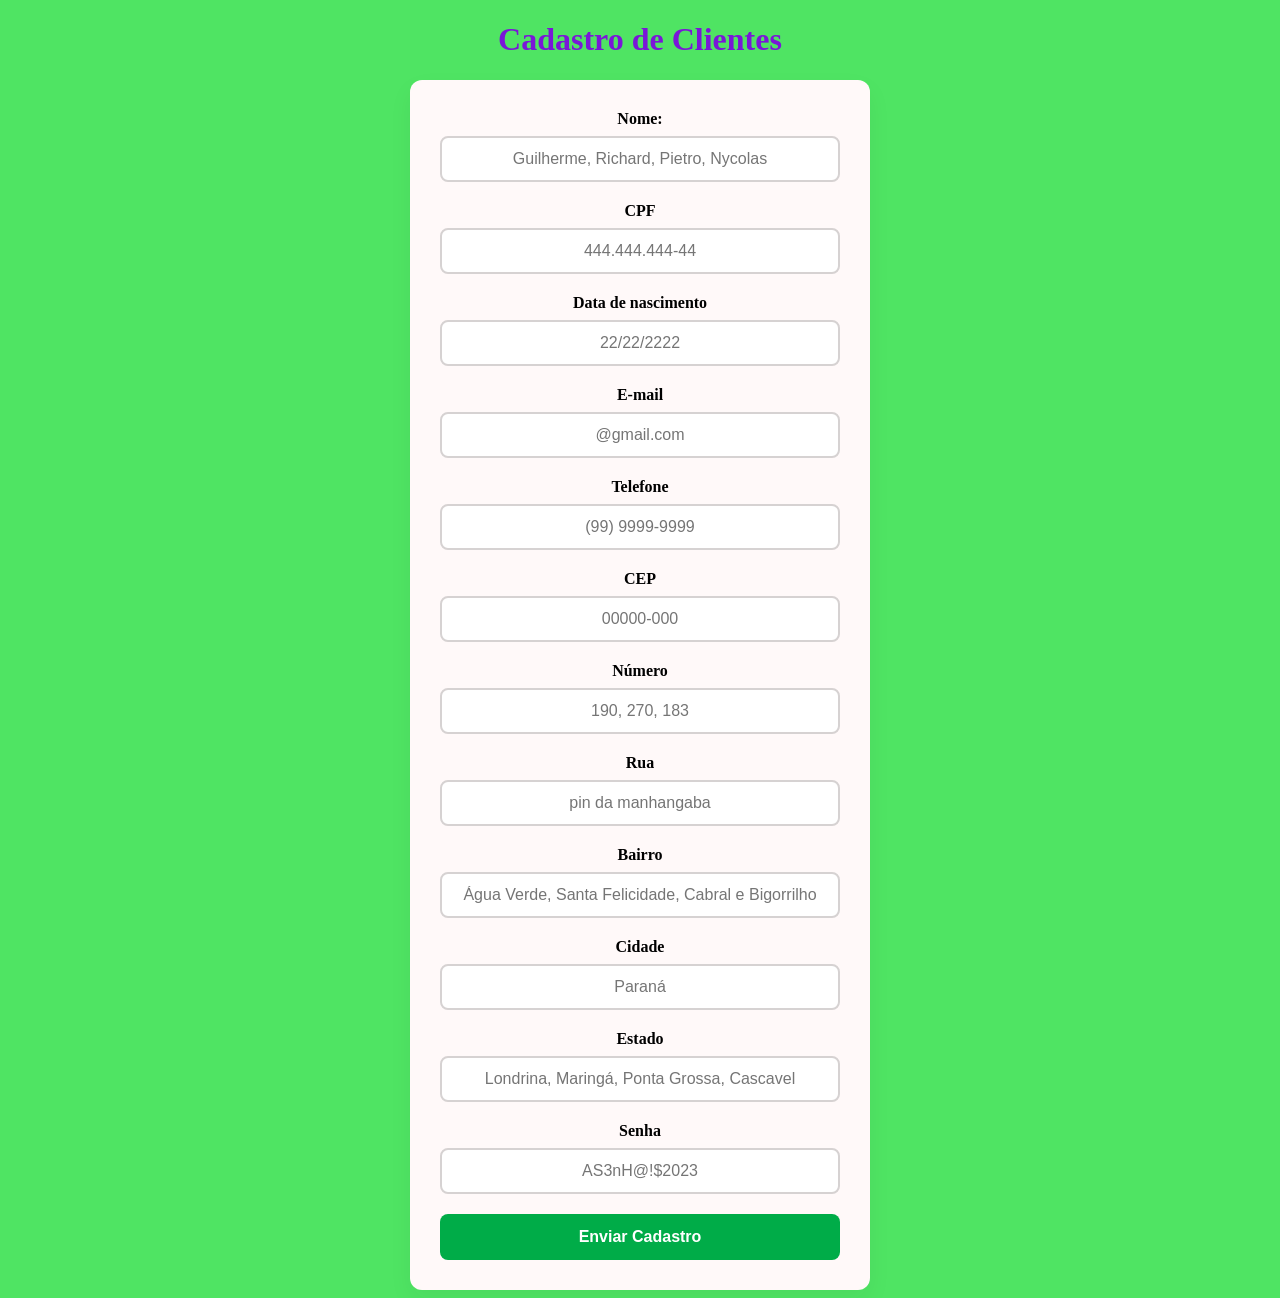
<file: index.html>
<!DOCTYPE html>
<html lang="pt-br">
<head>
    <meta charset="UTF-8">
    <meta name="viewport" content="width=device-width, initial-scale=1.0">
    <link href="style.css" rel="stylesheet">
    <title>Cadastro</title>
    <style>
        body{
            background-color: rgb(79, 228, 99);
        }
        h1{
            color: rgb(122, 22, 216);
            text-align: center;
            font-family: cursive;
        }
    </style>
    <script>
        function pesquisarCEP(valor) {
    var cep = valor.replace(/\D/g, '');
    var resposta = document.getElementById("resposta");

    resposta.textContent = "";
    document.getElementById("rua").value = "";
    document.getElementById("cidade").value = "";
    document.getElementById("bairro").value = "";
    document.getElementById("estado").value = "";

    if (cep.length === 8) {
        const link = "https://viacep.com.br/ws/" + cep + "/json/?callback=preencherEndereco";
        
        var script = document.createElement("script");
        script.src = link;
        document.body.appendChild(script);
    } else {
        resposta.textContent = "CEP digitado incorretamente";
        document.getElementById("cep").value = "";
    }
}

function preencherEndereco(conteudo) {
    if (!("erro" in conteudo)) {
        document.getElementById("rua").value = conteudo.logradouro;
        document.getElementById("cidade").value = conteudo.localidade;
        document.getElementById("bairro").value = conteudo.bairro;
        document.getElementById("estado").value = conteudo.uf; 
        document.getElementById("resposta").textContent = "CEP não encontrado.";
    }
}
function pegar_dados(){
    const dados = {
        nome: document.getElementById("nome").value,
        cpf: document.getElementById("cpf").value,
        datadenascimento: document.getElementById("datadenascimento").value,
        email: document.getElementById("e-mail").value,
        telefone: document.getElementById("telefone").value,
        cep: document.getElementById("cep").value,
        número: document.getElementById("número").value,
        rua: document.getElementById("rua").value,
        bairro: document.getElementById("bairro").value,
        cidade: document.getElementById("cidade").value,
        estado: document.getElementById("estado").value,
        senha: document.getElementById("senha").value
    }
    return JSON.stringify(dados)
}
async function enviar_cadastro(){
    const dados = pegar_dados()
    try{
        const resposta = await fetch("http://10.216.243.227:3001/clientes",{
            method: "POST",
            headers: { "Content-Type": "application/json" },
            body: dados
        })
        if (!resposta.ok) { alert("Error em cadastrar") }
        alert("Cliente cadsatrado com sucesso!!!")
    } catch(error) { alert("Error em cadastrar!" + error.message)}
}


    </script>
</head>
<body>
    <header>

    </header>
    <main>
        <h1>Cadastro de Clientes</h1>
        <form>
            <label for="nome"> Nome:</label>
            <input type="text" id="nome" placeholder="Guilherme, Richard, Pietro, Nycolas" required class="input_text">

            <label for="cpf">CPF</label>
            <input type="text" id="cpf" placeholder="444.444.444-44" required class="input_text">

            <label for="datadenascimento">Data de nascimento</label>
            <input type="text" id="datadenascimento" placeholder="22/22/2222" required class="input_text">

            <label for="e-mail">E-mail</label>
            <input type="text" id="e-mail" placeholder="@gmail.com" required class="input_text">

            <label for="telefone">Telefone</label>
            <input type="text" id="telefone" placeholder="(99) 9999-9999" required class="input_text">

            <label for="cep">CEP</label>
            <input type="text" id="cep" placeholder="00000-000" onblur="pesquisarCEP(this.value)" required class="input_text">
            <p id="resposta"></p>

            <label for="número">Número</label>
            <input type="text" id="número" placeholder="190, 270, 183" required class="input_text">

            <label for="rua">Rua</label>
            <input type="text" id="rua" placeholder="pin da manhangaba" required class="input_text">

            <label for="bairro">Bairro</label>
            <input type="text" id="bairro" placeholder="Água Verde, Santa Felicidade, Cabral e Bigorrilho" required class="input_text">

            <label for="cidade">Cidade</label>
            <input type="text" id="cidade" placeholder="Paraná" required class="input_text">

            <label for="estado">Estado</label>
            <input type="text" id="estado" placeholder="Londrina, Maringá, Ponta Grossa, Cascavel" required class="input_text">

            <label for="senha">Senha</label>
            <input type="text" id="senha" placeholder="AS3nH@!$2023" required class="input_text">

            
                <!-- CEP, Rua, Número, Bairro, Cidade, Estado(UF), Senha-->

            <input type="button" value="Enviar Cadastro" class="btn_enviar" onclick="enviar_cadastro()">
        </form>
    </main>
    <footer>  

    </footer>
</body>
</html>
</file>
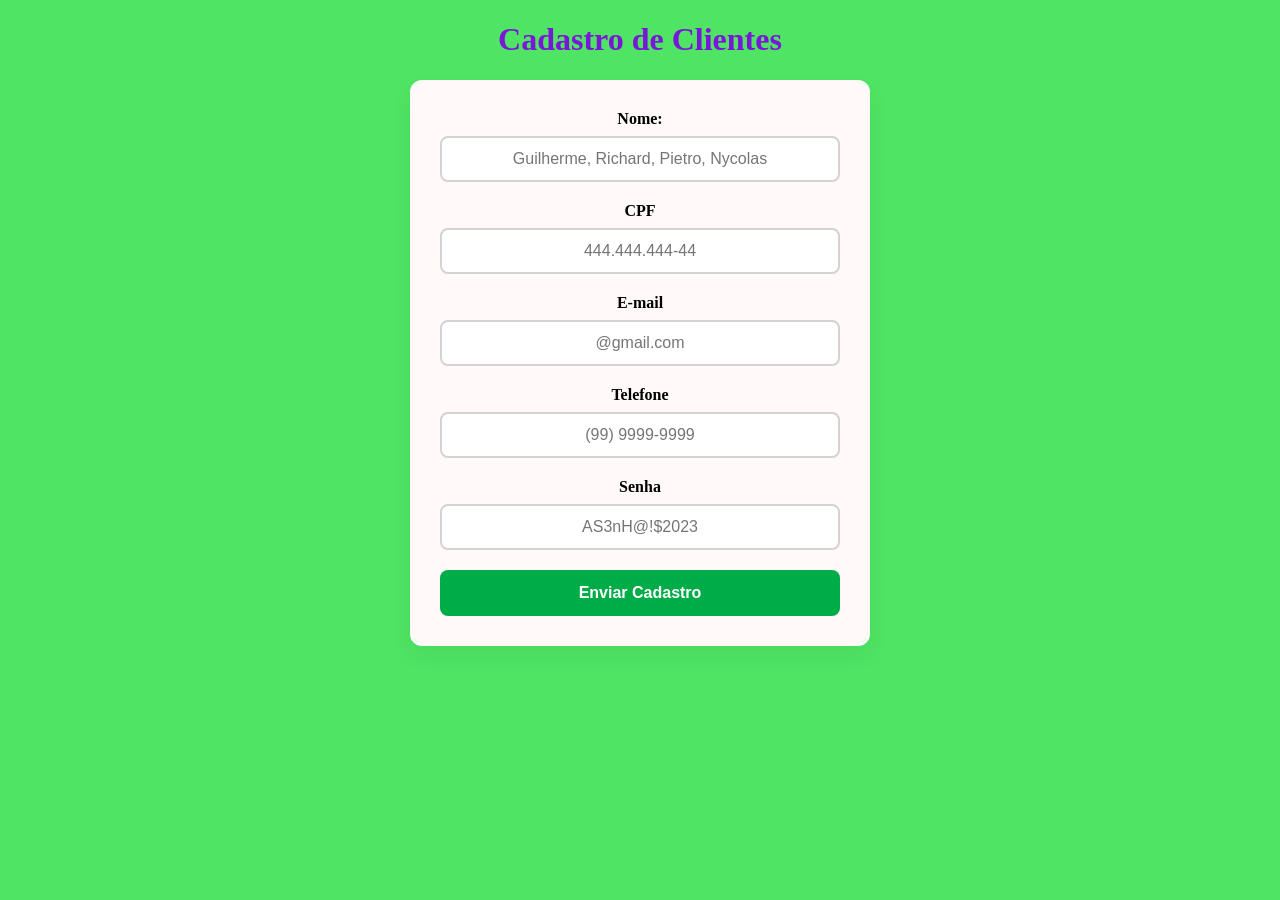
<file: cadastro.html>
<!DOCTYPE html>
<html lang="pt-br">
<head>
    <meta charset="UTF-8">
    <meta name="viewport" content="width=device-width, initial-scale=1.0">
    <link href="style.css" rel="stylesheet">
    <title>Cadastro</title>
    <style>
        body{
            background-color: rgb(79, 228, 99);
        }
        h1{
            color: rgb(122, 22, 216);
            text-align: center;
            font-family: cursive;
        }
    </style>
    <script>
        function pesquisarCEP(valor) {
    var cep = valor.replace(/\D/g, '');
    var resposta = document.getElementById("resposta");

    resposta.textContent = "";
    document.getElementById("rua").value = "";
    document.getElementById("cidade").value = "";
    document.getElementById("bairro").value = "";
    document.getElementById("estado").value = "";

    if (cep.length === 8) {
        const link = "https://viacep.com.br/ws/" + cep + "/json/?callback=preencherEndereco";
        
        var script = document.createElement("script");
        script.src = link;
        document.body.appendChild(script);
    } else {
        resposta.textContent = "CEP digitado incorretamente";
        document.getElementById("cep").value = "";
    }
}

function preencherEndereco(conteudo) {
    if (!("erro" in conteudo)) {
        document.getElementById("rua").value = conteudo.logradouro;
        document.getElementById("cidade").value = conteudo.localidade;
        document.getElementById("bairro").value = conteudo.bairro;
        document.getElementById("estado").value = conteudo.uf; 
        document.getElementById("resposta").textContent = "CEP não encontrado.";
    }
}

async function enviar_cadastro(){
    const dados = pegar_dados()
    try{
        const resposta = await fetch("http://10.216.243.227:3001/clientes",{
            method: "POST",
            headers: { "Content-Type": "application/json" },
            body: dados
        })
        if (!resposta.ok) { alert("Error em cadastrar") }
        alert("Cliente cadsatrado com sucesso!!!")
    } catch(error) { alert("Error em cadastrar!" + error.message)}
}


    </script>
</head>
<body>
    <header>

    </header>
    <main>
        <h1>Cadastro de Clientes</h1>
        <form id = "form_cadastro">
            <label for="nome"> Nome:</label>
            <input type="text" id="nome" placeholder="Guilherme, Richard, Pietro, Nycolas" required class="input_text">

            <label for="cpf">CPF</label>
            <input type="text" id="cpf" placeholder="444.444.444-44" required class="input_text">

            <label for="e-mail">E-mail</label>
            <input type="text" id="e-mail" placeholder="@gmail.com" required class="input_text">

            <label for="telefone">Telefone</label>
            <input type="text" id="telefone" placeholder="(99) 9999-9999" required class="input_text">

            <label for="senha">Senha</label>
            <input type="text" id="senha" placeholder="AS3nH@!$2023" required class="input_text">

            <!--<label for="cep">CEP</label>
            <input type="text" id="cep" placeholder="00000-000" onblur="pesquisarCEP(this.value)" required class="input_text">
            <p id="resposta"></p>

            <label for="número">Número</label>
            <input type="text" id="número" placeholder="190, 270, 183" required class="input_text">

            <label for="rua">Rua</label>
            <input type="text" id="rua" placeholder="pin da manhangaba" required class="input_text">

            <label for="datadenascimento">Data de nascimento</label>
            <input type="text" id="datadenascimento" placeholder="22/22/2222" required class="input_text">

            <label for="bairro">Bairro</label>
            <input type="text" id="bairro" placeholder="Água Verde, Santa Felicidade, Cabral e Bigorrilho" required class="input_text">

            <label for="cidade">Cidade</label>
            <input type="text" id="cidade" placeholder="Paraná" required class="input_text">

            <label for="estado">Estado</label>
            <input type="text" id="estado" placeholder="Londrina, Maringá, Ponta Grossa, Cascavel" required class="input_text">-->

            
                <!-- CEP, Rua, Número, Bairro, Cidade, Estado(UF), Senha-->

            <input type="submit" id="btn_enviar" value="Enviar Cadastro" class="btn_enviar">
        </form>
    </main>
    <footer>  

    </footer>

<script>
function pegar_dados(){
    const dados = {
        nome: document.getElementById("nome").value,
        cpf: document.getElementById("cpf").value,
        email: document.getElementById("e-mail").value,
        telefone: document.getElementById("telefone").value,
        senha: document.getElementById("senha").value
    }
    return dados
}

const form_cadastro = document.getElementById("form_cadastro")
const btn_enviar = document.getElementById("btn_enviar")
form_cadastro,addEventListener("submit", async (event)=>{
    event.preventDefault()
    btn_enviar.disabled = true
    btn_enviar.value = "Enviando Cadastro..."
    const dados = pegarDados()
    try{
        const resposta= await fetch("http://localhost:3000/cadastrar"), {
            method
        }
    }
})
</script>

</body>
</html>
</file>
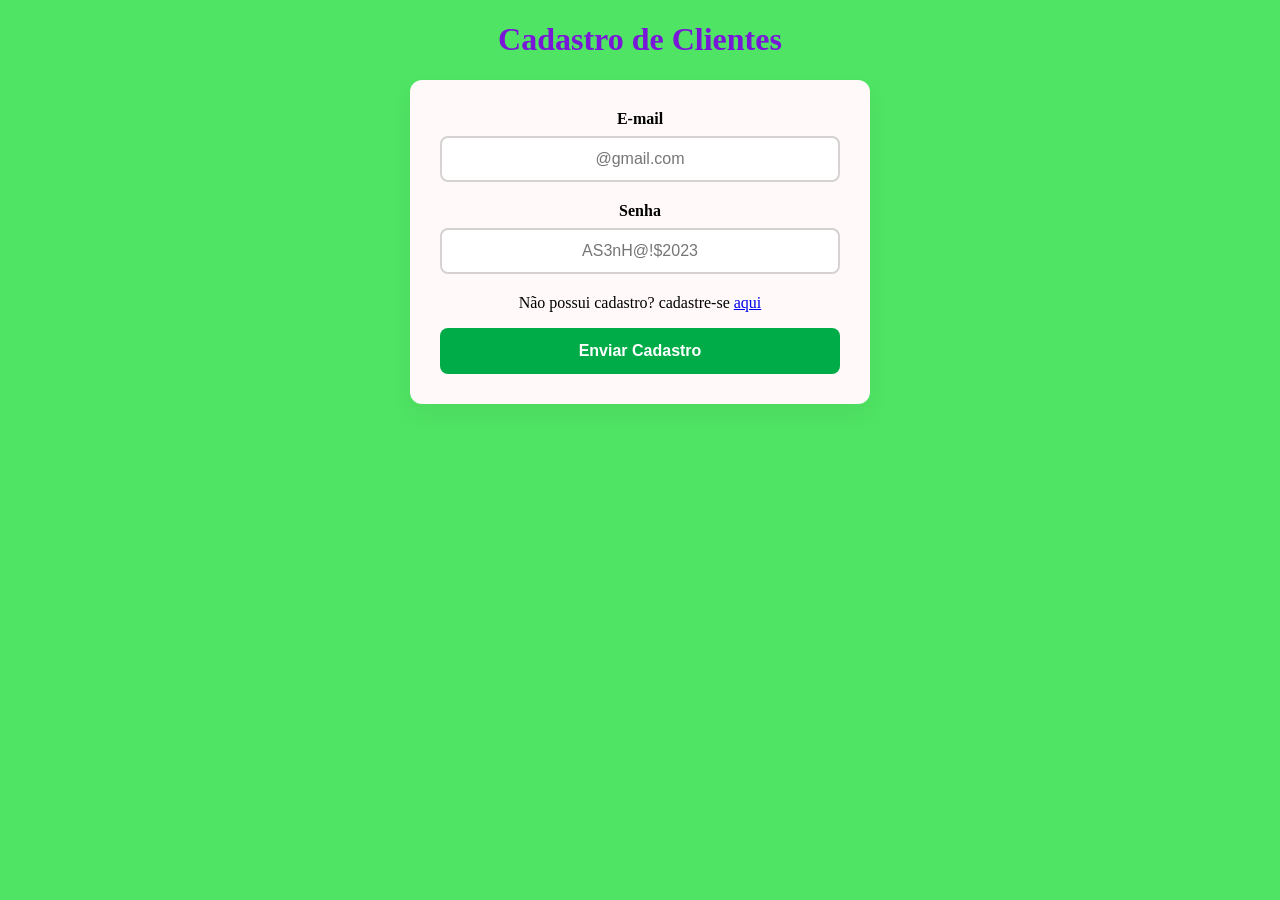
<file: login.html>
<!DOCTYPE html>
<html lang="pt-br">
<head>
    <meta charset="UTF-8">
    <meta name="viewport" content="width=device-width, initial-scale=1.0">
    <link href="style.css" rel="stylesheet">
    <title>Cadastro</title>
    <style>
        body{
            background-color: rgb(79, 228, 99);
        }
        h1{
            color: rgb(122, 22, 216);
            text-align: center;
            font-family: cursive;
        }
    </style>
    <script>
        function pesquisarCEP(valor) {
    var cep = valor.replace(/\D/g, '');
    var resposta = document.getElementById("resposta");

    resposta.textContent = "";
    document.getElementById("rua").value = "";
    document.getElementById("cidade").value = "";
    document.getElementById("bairro").value = "";
    document.getElementById("estado").value = "";

    if (cep.length === 8) {
        const link = "https://viacep.com.br/ws/" + cep + "/json/?callback=preencherEndereco";
        
        var script = document.createElement("script");
        script.src = link;
        document.body.appendChild(script);
    } else {
        resposta.textContent = "CEP digitado incorretamente";
        document.getElementById("cep").value = "";
    }
}

function preencherEndereco(conteudo) {
    if (!("erro" in conteudo)) {
        document.getElementById("rua").value = conteudo.logradouro;
        document.getElementById("cidade").value = conteudo.localidade;
        document.getElementById("bairro").value = conteudo.bairro;
        document.getElementById("estado").value = conteudo.uf; 
        document.getElementById("resposta").textContent = "CEP não encontrado.";
    }
}
function pegar_dados(){
    const dados = {
        nome: document.getElementById("nome").value,
        cpf: document.getElementById("cpf").value,
        datadenascimento: document.getElementById("datadenascimento").value,
        email: document.getElementById("e-mail").value,
        telefone: document.getElementById("telefone").value,
        cep: document.getElementById("cep").value,
        número: document.getElementById("número").value,
        rua: document.getElementById("rua").value,
        bairro: document.getElementById("bairro").value,
        cidade: document.getElementById("cidade").value,
        estado: document.getElementById("estado").value,
        senha: document.getElementById("senha").value
    }
    return JSON.stringify(dados)
}
async function enviar_cadastro(){
    const dados = pegar_dados()
    try{
        const resposta = await fetch("http://10.216.243.227:3001/clientes",{
            method: "POST",
            headers: { "Content-Type": "application/json" },
            body: dados
        })
        if (!resposta.ok) { alert("Error em cadastrar") }
        alert("Cliente cadsatrado com sucesso!!!")
    } catch(error) { alert("Error em cadastrar!" + error.message)}
}


    </script>
</head>
<body>
    <header>

    </header>
    <main>
        <h1>Cadastro de Clientes</h1>
        <form>
            <label for="email">E-mail</label>
            <input type="email" id="email" placeholder="@gmail.com" required class="input_text">
            
            <label for="senha">Senha</label>
            <input type="password" id="senha" placeholder="AS3nH@!$2023" required class="input_text">

            <p  style="text-align: center;">Não possui cadastro? cadastre-se <a href="index.html"> aqui </a></p>

            <input type="button" value="Enviar Cadastro" class="btn_enviar" onclick="enviar_cadastro()">
        </form>
    </main>
    <footer>  

    </footer>
</body>
</html>
</file>
<file: style.css>
.container {
    display: flex;
    flex-direction: column;
    align-items: center;
    padding: 40px;
    background-color: #edf0f3;
    min-height: 100vh;
    font-family: 'Segoe UI', Roboto, Helvetica, Arial, sans-serif;
}

form {
    width: 100%;
    max-width: 400px; 
    background: rgb(255, 249, 249);
    padding: 30px;
    border-radius: 12px;
    box-shadow: 0 10px 25px rgba(49, 48, 48, 0.05);
    text-align: center;
    width: 50%;
    margin: auto;
}

form label {
    display: block;
    font-size: 16px; 
    font-weight: 600;
    color: #000000;
    margin-bottom: 8px;
}

.input_text {
    display: block; 
    width: 100%;   
    box-sizing: border-box;
    margin-bottom: 20px;
    padding: 12px 15px;
    border: 2px solid #d6d2d2;
    border-radius: 8px;
    font-size: 16px;
    transition: border-color 0.3s ease;
    outline: none;
    text-align: center;
}

.input_text:focus {
    border-color: #39e04f; 
}

.btn_enviar {
    width: 100%;
    padding: 14px;
    background-color: #00ac48; 
    color: white;
    font-weight: bold;
    font-size: 16px;
    border: none;
    border-radius: 8px;
    cursor: pointer;
    transition: all 0.3s cubic-bezier(0.175, 0.885, 0.32, 1.275);
}


.btn_enviar:hover {
    background-color: #27ae60;
    transform: translateY(-2px); 
    box-shadow: 0 5px 15px rgba(28, 133, 72, 0.575);
}

.btn_enviar:active {
    transform: scale(0.98);
    
}
</file>
